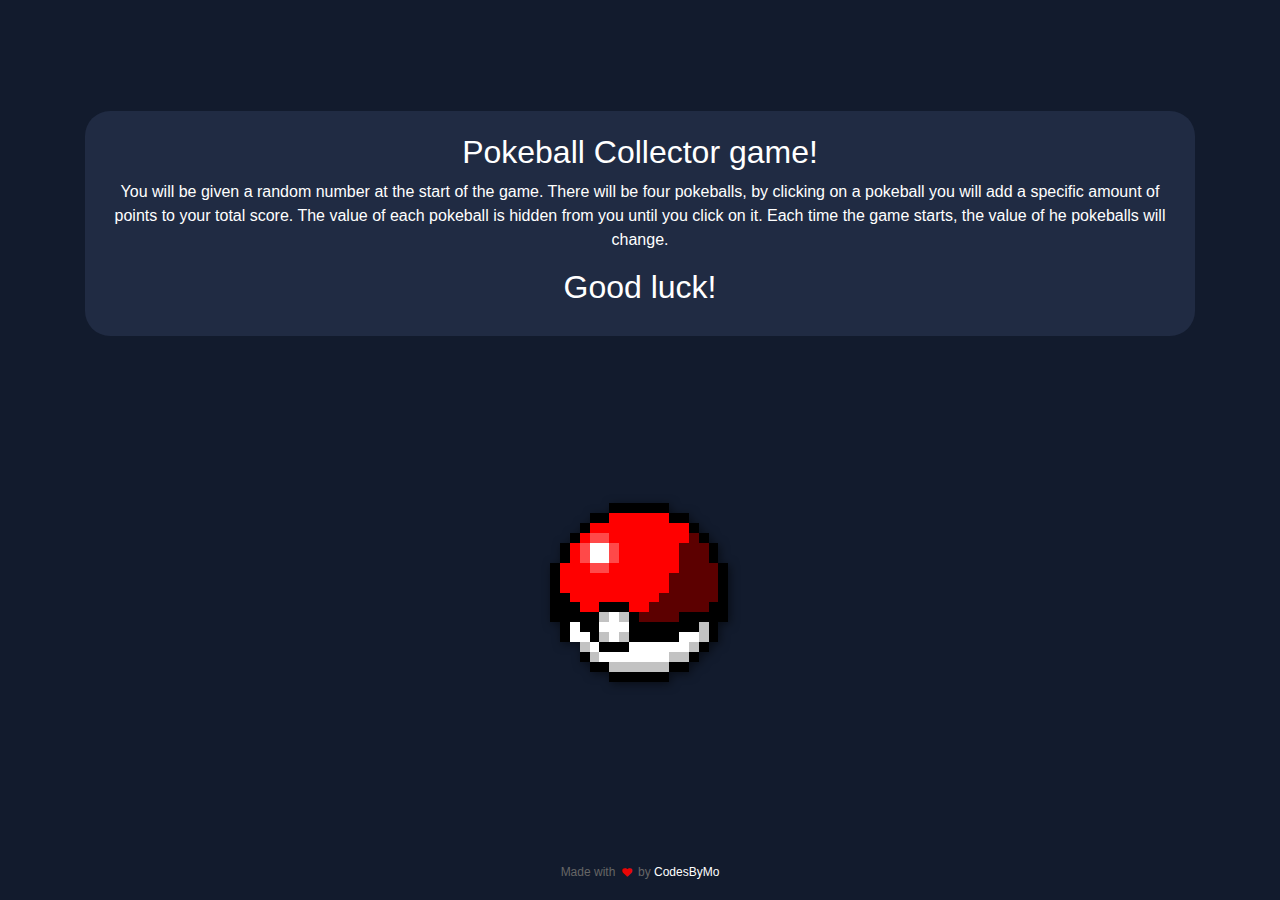
<file: index.html>
<!DOCTYPE html>
<html class="no-js">
  <head>
    <meta charset="utf-8" />
    <meta http-equiv="X-UA-Compatible" content="IE=edge" />
    <title>Pokeball Collector!</title>
    <meta name="description" content="" />
    <meta name="viewport" content="width=device-width, initial-scale=1" />
    <link rel="stylesheet" href="./assets/css/reset.css" />
    <link rel="stylesheet" href="./assets/css/bootstrap.css" />
    <link rel="stylesheet" href="./assets/css/style.css" />
    <link href="https://stackpath.bootstrapcdn.com/font-awesome/4.7.0/css/font-awesome.min.css" rel="stylesheet" integrity="sha384-wvfXpqpZZVQGK6TAh5PVlGOfQNHSoD2xbE+QkPxCAFlNEevoEH3Sl0sibVcOQVnN" crossorigin="anonymous">
    <script
      src="https://code.jquery.com/jquery-3.4.1.min.js"
      integrity="sha256-CSXorXvZcTkaix6Yvo6HppcZGetbYMGWSFlBw8HfCJo="
      crossorigin="anonymous"
    ></script>
  </head>
  <body>
    <div class="container">
      <div class="row" id="rulesRow">
        <div class="rules">
          <h2>Pokeball Collector game!</h2>
          <p>
            You will be given a random number at the start of the game. 
            There will be four pokeballs, by clicking on a pokeball you will add a
            specific amount of points to your total score. 
            The value of each pokeball is hidden from you until you click on it.
            Each time the game starts, the value of he pokeballs will change.
          </p>

          <h2>Good luck!</h2>
        </div>
      </div>
      <div class="pokeball">
        <a href="game.html" class="playBtn">
          <img href="game.html" src="./assets/images/pokeball.png" alt="img" />
        </a>
      </div>
    </div>
    <footer>
            <span>
                Made with <i class="fa fa-heart pulse"></i> by <a href="https://codesbymo.github.io" target="_blank">CodesByMo</a>
            </span>
        </footer>
    <script src="./assets/javascript/landingpage.js"></script>
  </body>
</html>
</file>
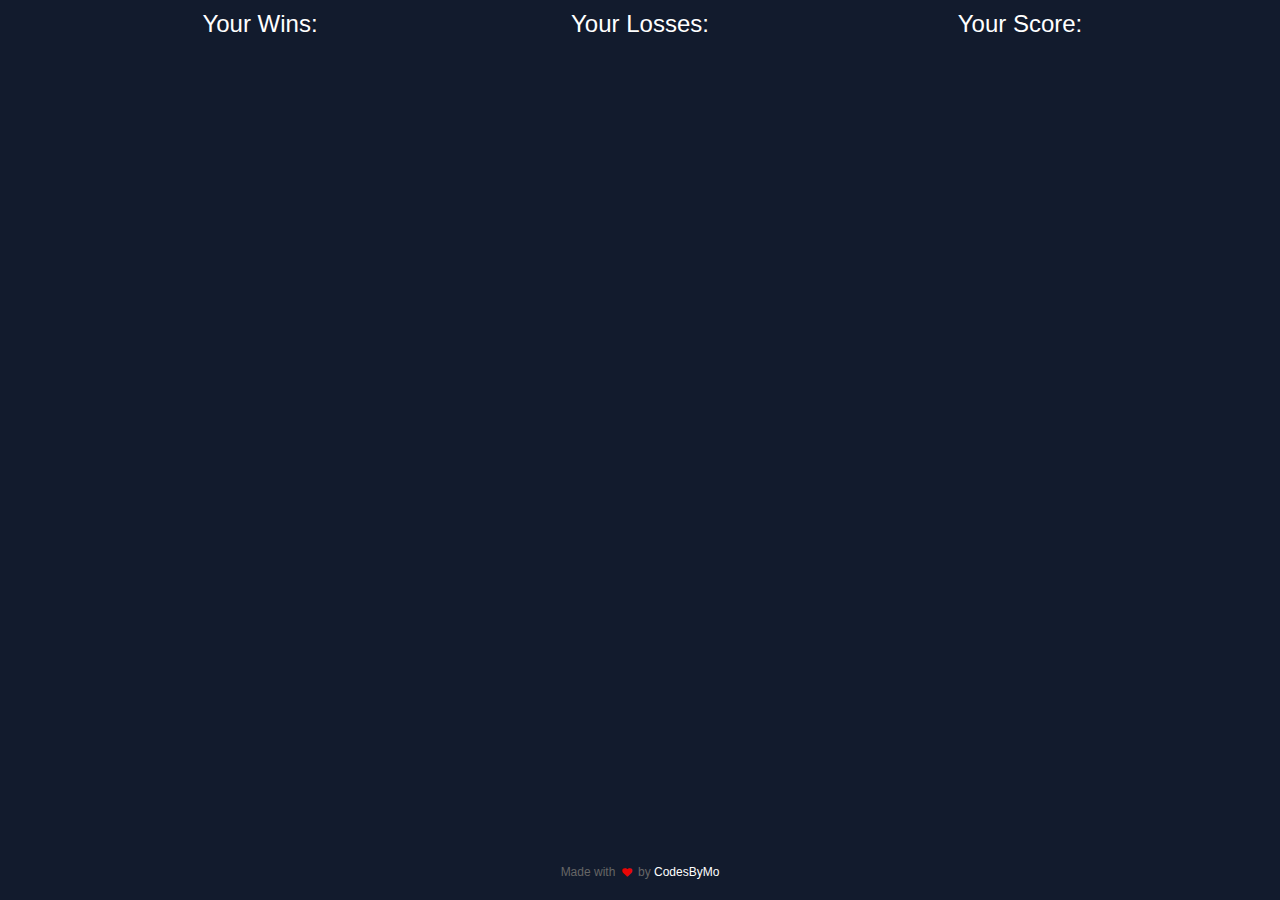
<file: game.html>
<!DOCTYPE html>
<html class="no-js">
  <head>
    <meta charset="utf-8" />
    <meta http-equiv="X-UA-Compatible" content="IE=edge" />
    <title>Pokeball Collector!</title>
    <meta name="description" content="" />
    <meta name="viewport" content="width=device-width, initial-scale=1" />
    <link rel="stylesheet" href="./assets/css/reset.css" />
    <link rel="stylesheet" href="./assets/css/bootstrap.css" />
    <link rel="stylesheet" href="./assets/css/game.css" />
    <link href="https://stackpath.bootstrapcdn.com/font-awesome/4.7.0/css/font-awesome.min.css" rel="stylesheet" integrity="sha384-wvfXpqpZZVQGK6TAh5PVlGOfQNHSoD2xbE+QkPxCAFlNEevoEH3Sl0sibVcOQVnN" crossorigin="anonymous">
    <script
      src="https://code.jquery.com/jquery-3.4.1.min.js"
      integrity="sha256-CSXorXvZcTkaix6Yvo6HppcZGetbYMGWSFlBw8HfCJo="
      crossorigin="anonymous"
    ></script>
  </head>
  <body>
    <div class="container myContainer">
      <!-- body text  -->
      <!-- <div class="rules">
        <h2>Pokeball Collector game!</h2>
        <br />
        <p>You will be given a random number at the start of the game.

          There are four pokeballs below, by clicking on a pokeball you will add
          a specific amount of points to your total score.

          The value of each pokeball is hidden from you until you click on it.

          Each time the game starts, the value of he pokeballs will change.
        </p>

        <h2>Good luck!</h2>
      </div> -->

      <!-- <div class="container myContainer"> -->
      <div class="row">
        <h4 id="result"></h4>
      </div>
      <div class="row" id="countRow">
        <h4 class="col-4" id="win">Your Wins:</h4>
        <h4 class="col-4" id="loss">Your Losses:</h4>
        <h4 class="col-4" id="myScore">Your Score:</h4>
      </div>
      <div class="row" id="balls">
        <!-- <div class="balls"></div> -->
      </div>
    </div>
          <footer>
              <span>
                  Made with <i class="fa fa-heart pulse"></i> by <a href="https://codesbymo.github.io" target="_blank">CodesByMo</a>
              </span>
          </footer>
    <script src="./assets/javascript/game.js"></script>
  </body>
</html>
</file>
<file: assets/css/style.css>
body {
  background: #121b2d;
  text-align: center;
}

#rulesRow {
  margin: 0 auto;
}
.rules {
  padding: 2%;
  margin-top: 10%;
  color: white;
  /* line-height: 1.5rem; */
  background-color: #202b43;
  border-radius: 25px;
}

p {
  line-height: 1.5rem;
}

.pokeball {
  display: block;
  margin-left: auto;
  margin-right: auto;
  margin-top: 15%;
  filter: drop-shadow(2px 2px 5px rgba(0,0,0,0.5));
}

.pokeball:hover,
.pokeball.hover {
  cursor: pointer;
  -webkit-animation: anti-wiggle 1s ease-in-out;
  animation: anti-wiggle 1s ease-in-out;
}
.pokeball:hover:after,
.pokeball.hover:after {
  -webkit-animation: wiggle 1s ease-in-out;
  animation: wiggle 1s ease-in-out;
}
.pokeball:focus,
.pokeball:active {
  outline: 0;
}

@keyframes wiggle {
  20% {
    -webkit-transform: rotate(14deg);
    transform: rotate(14deg);
  }
  40% {
    -webkit-transform: rotate(-28deg);
    transform: rotate(-28deg);
  }
  60% {
    -webkit-transform: rotate(8deg);
    transform: rotate(8deg);
  }
  80% {
    -webkit-transform: rotate(-4deg);
    transform: rotate(-4deg);
  }
  100% {
    -webkit-transform: rotate(0deg);
    transform: rotate(0deg);
  }
}
@keyframes anti-wiggle {
  20% {
    -webkit-transform: translateX(-4px) rotate(-14deg);
    transform: translateX(-4px) rotate(-14deg);
  }
  40% {
    -webkit-transform: translateX(8px) rotate(28deg);
    transform: translateX(8px) rotate(28deg);
  }
  60% {
    -webkit-transform: translateX(-4px) rotate(-8deg);
    transform: translateX(-4px) rotate(-8deg);
  }
  80% {
    -webkit-transform: translateX(2px) rotate(4deg);
    transform: translateX(2px) rotate(4deg);
  }
  100% {
    -webkit-transform: translateX(0px) rotate(0deg);
    transform: translateX(0px) rotate(0deg);
  }
}

span {
  color: #666;
  font-size: 12px;
  display: block;
  position: absolute;
  bottom: 10px;
  width: 90%;
  left: 50%;
  right: auto;
  transform: translateX(-50%) translateY(-50%);
  text-align: center;
}
span a {
  color: white;
  text-decoration: none;
}
span .fa {
  color: #e90606;
  margin: 0 3px;
  font-size: 10px;
  animation: pound 0.35s infinite alternate;
}
@-webkit-keyframes pound {
  to {
      transform: scale(1.1);
 }
}
@keyframes pound {
  to {
      transform: scale(1.1);
 }
}
</file>
<file: assets/css/game.css>
body{
    background: #121b2d;
}
.container{
    font-family: 'Roboto Condensed', sans-serif;
}

#flavorTxt{
font-family: Arial, Helvetica, sans-serif;
}

.pokeballs {
    height: 200px;
    width: 200px;
    /* border: 1px solid green; */
}

#balls {
    display: flex;
    justify-content: space-around;
    align-items: center;
    margin-top: 20%;
}

#countRow {
    height: 30px;
}

.myContainer {
    color: black;
    text-align: center;
    align-content: center;
}

p, h4 {
    margin: 0 auto;
}

/* .rules {
    line-height: 1.5rem;
    background-color: antiquewhite;
} */

#win, #loss, #myScore, #result{
    color: white;
    /* background-color: blue; */
    margin-bottom: 10px;
}

span {
    color: #666;
    font-size: 12px;
    display: block;
    position: absolute;
    bottom: 10px;
    width: 90%;
    left: 50%;
    right: auto;
    transform: translateX(-50%) translateY(-50%);
    text-align: center;
}
span a {
    color: white;
    text-decoration: none;
}
span .fa {
    color: #e90606;
    margin: 0 3px;
    font-size: 10px;
    animation: pound 0.35s infinite alternate;
}
@-webkit-keyframes pound {
    to {
        transform: scale(1.1);
   }
}
@keyframes pound {
    to {
        transform: scale(1.1);
   }
}


.pokeballs {
    display: block;
    margin-left: auto;
    margin-right: auto;
    /* margin-top: 15%; */
    filter: drop-shadow(2px 2px 5px rgba(0,0,0,0.5));
  }

  .pokeballs:hover,
  .pokeballs.hover {
    cursor: pointer;
    -webkit-animation: anti-wiggle 1s ease-in-out;
    animation: anti-wiggle 1s ease-in-out;
  }
  .pokeballs:hover:after,
  .pokeballs.hover:after {
    -webkit-animation: wiggle 1s ease-in-out;
    animation: wiggle 1s ease-in-out;
  }
  .pokeballs:focus,
  .pokeballs:active {
    outline: 0;
  }

  @keyframes wiggle {
    20% {
      -webkit-transform: rotate(14deg);
      transform: rotate(14deg);
    }
    40% {
      -webkit-transform: rotate(-28deg);
      transform: rotate(-28deg);
    }
    60% {
      -webkit-transform: rotate(8deg);
      transform: rotate(8deg);
    }
    80% {
      -webkit-transform: rotate(-4deg);
      transform: rotate(-4deg);
    }
    100% {
      -webkit-transform: rotate(0deg);
      transform: rotate(0deg);
    }
  }
  @keyframes anti-wiggle {
    20% {
      -webkit-transform: translateX(-4px) rotate(-14deg);
      transform: translateX(-4px) rotate(-14deg);
    }
    40% {
      -webkit-transform: translateX(8px) rotate(28deg);
      transform: translateX(8px) rotate(28deg);
    }
    60% {
      -webkit-transform: translateX(-4px) rotate(-8deg);
      transform: translateX(-4px) rotate(-8deg);
    }
    80% {
      -webkit-transform: translateX(2px) rotate(4deg);
      transform: translateX(2px) rotate(4deg);
    }
    100% {
      -webkit-transform: translateX(0px) rotate(0deg);
      transform: translateX(0px) rotate(0deg);
    }
  }



/* Extra small devices (phones, 600px and down) */
@media only screen and (max-width: 600px) {
    img{
        max-width: 50%;
    }
    #balls {
        margin-top: 25%;
    }
    .pokeballs {
        width: 187px;
    }
}
/* Small devices (portrait tablets and large phones, 600px and up) */
@media only screen and (min-width: 600px) {...}

/* Medium devices (landscape tablets, 768px and up) */
@media only screen and (min-width: 768px) {...}

/* Large devices (laptops/desktops, 992px and up) */
@media only screen and (min-width: 992px) {...}

/* Extra large devices (large laptops and desktops, 1200px and up) */
@media only screen and (min-width: 1200px) {...}
</file>
